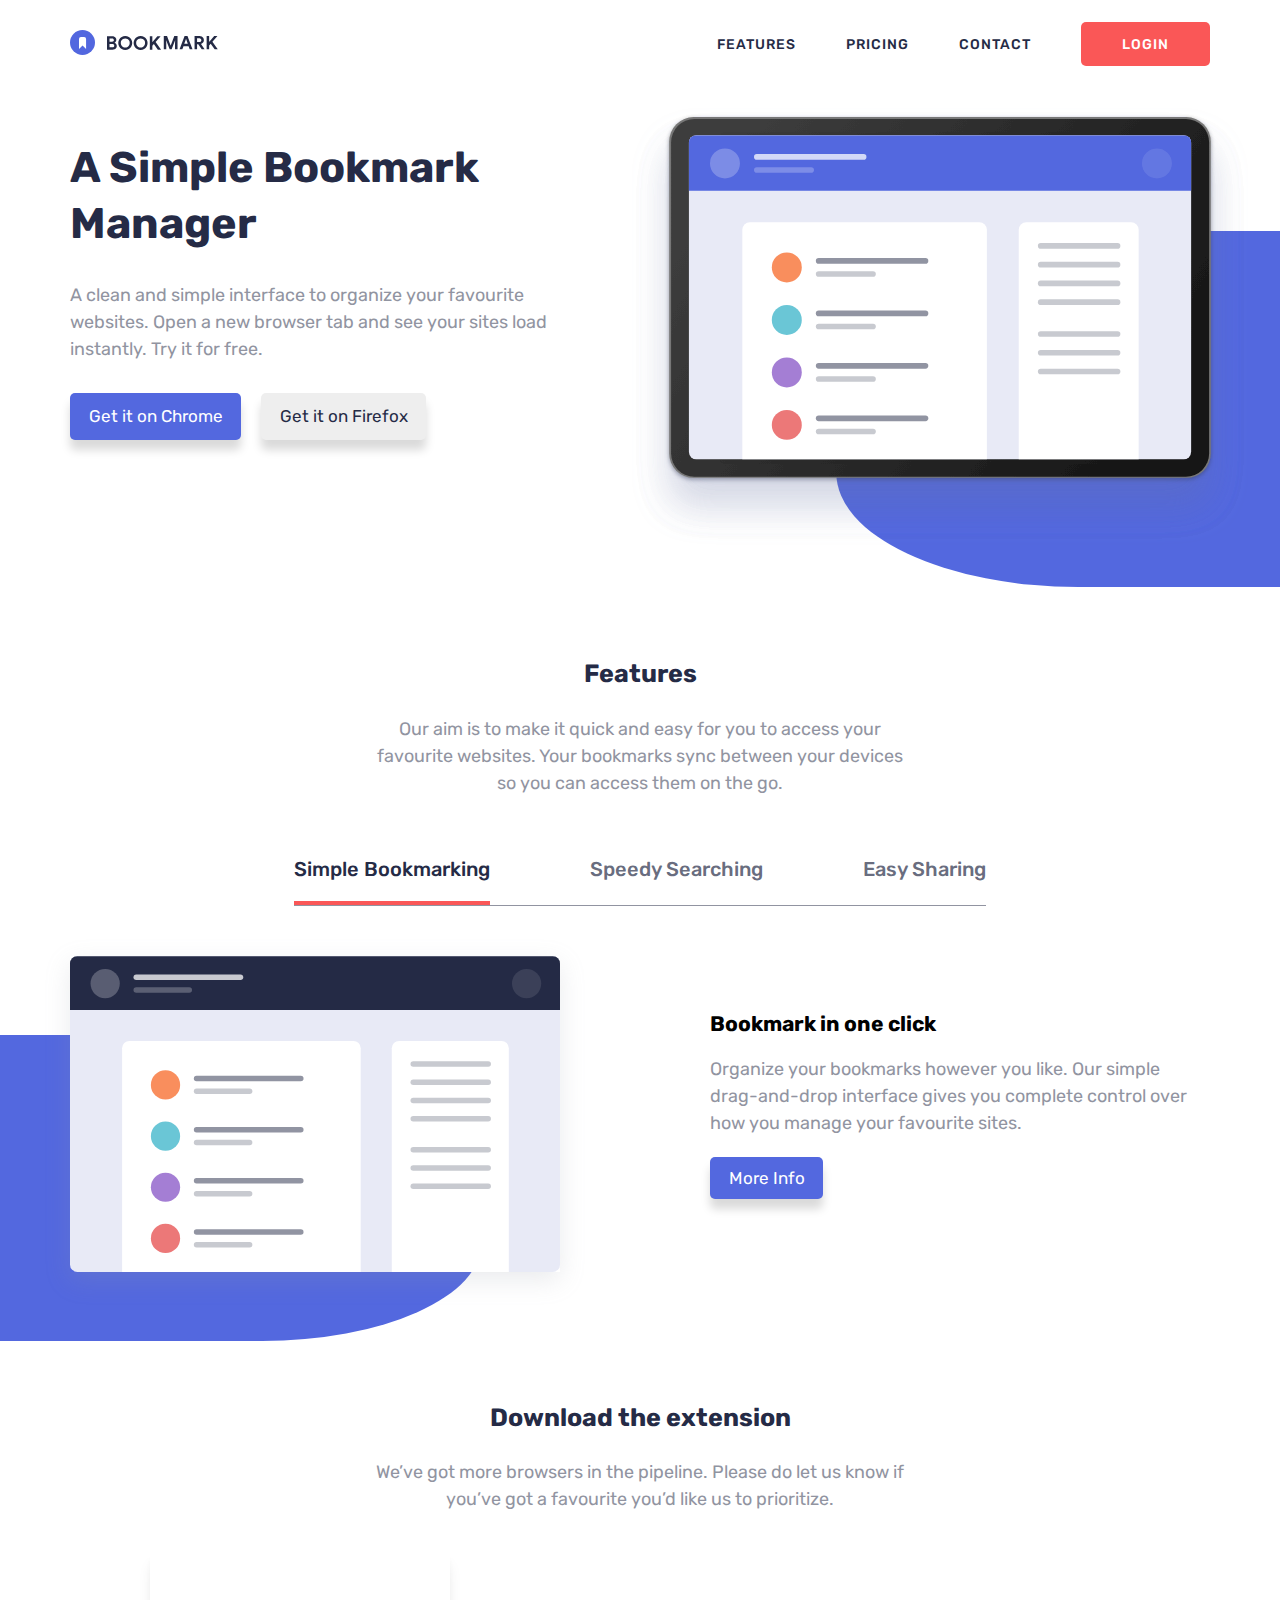
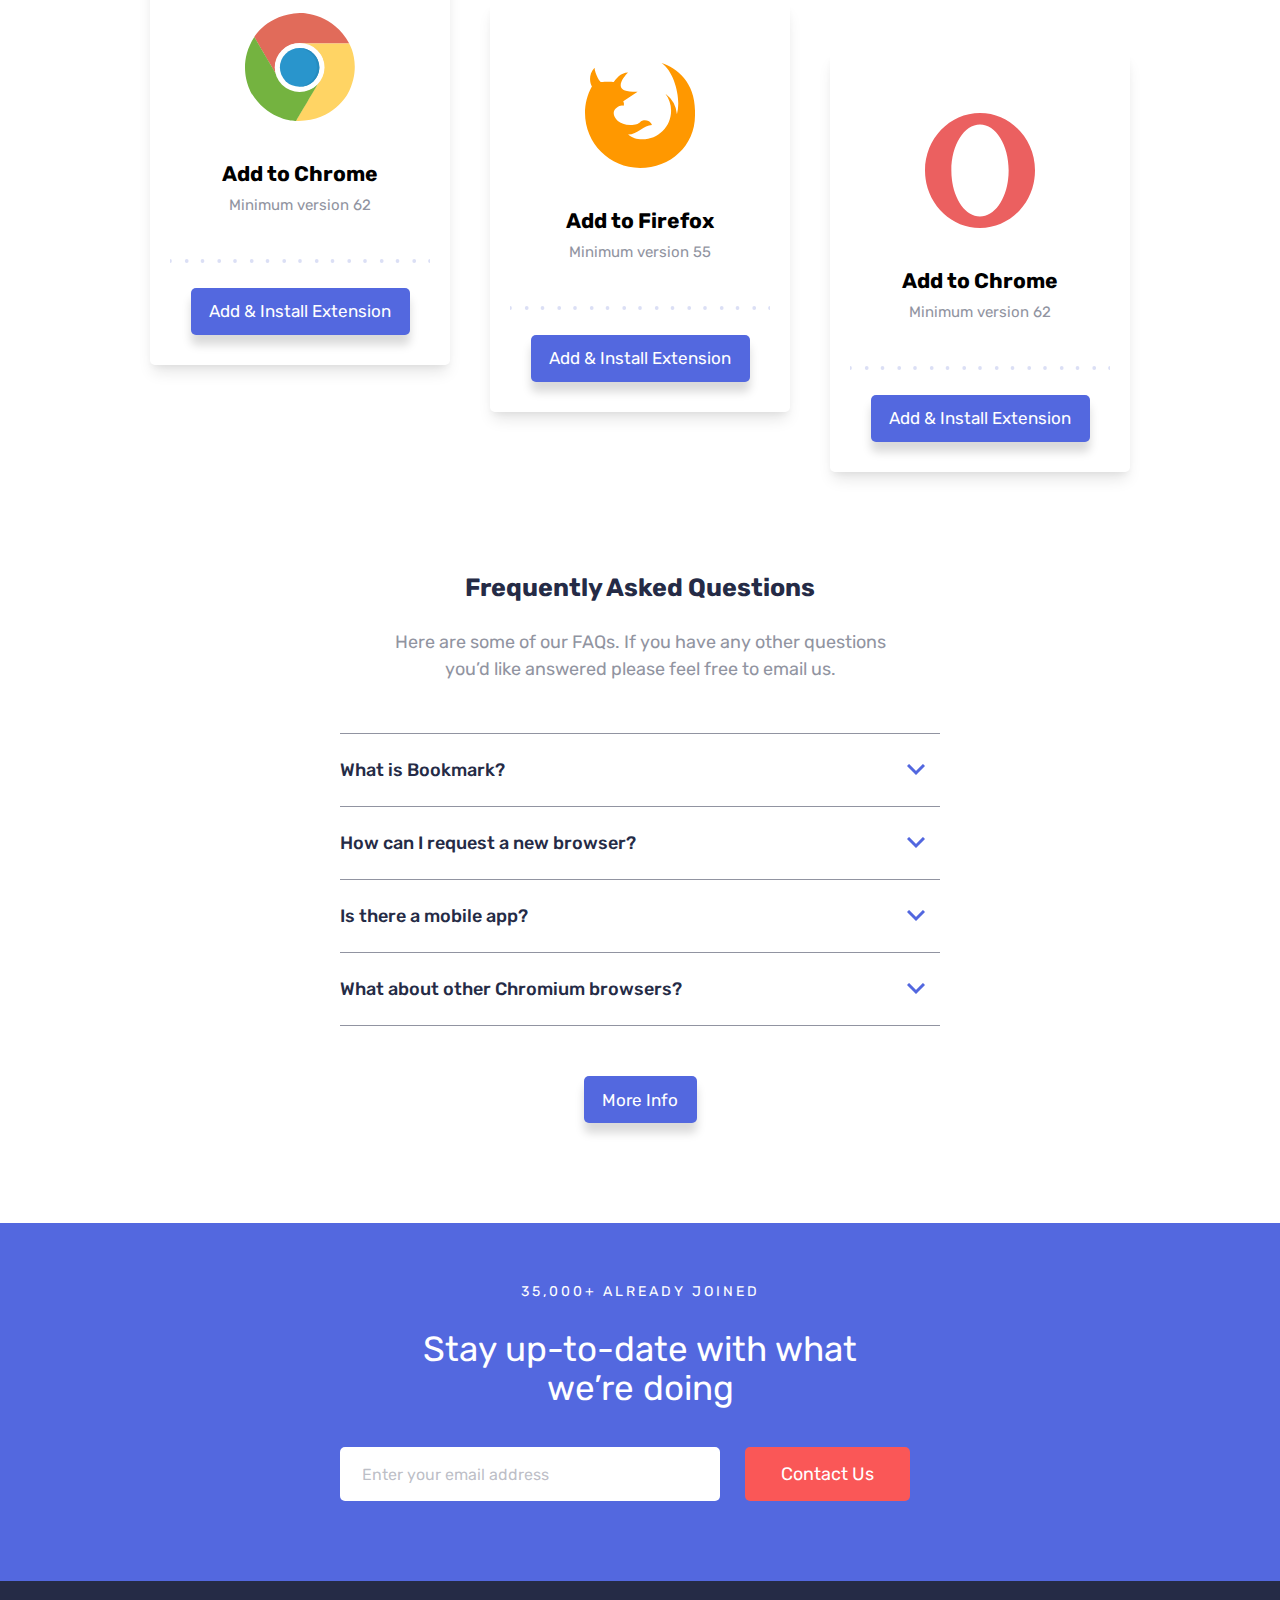
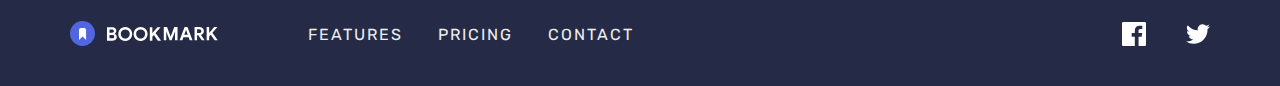
<file: index.html>
<!DOCTYPE html>
<html lang="en">

<head>
  <meta charset="UTF-8">
  <meta http-equiv="X-UA-Compatible" content="IE=edge">
  <meta name="viewport" content="width=device-width, initial-scale=1.0">
  <link rel="stylesheet" href="css/style.css">
  <script defer src="script.js"></script>
  <title>Bookmark landing page</title>
</head>

<body class="">
  <!-- Menu -->
  <div id="menu" class="menu">

    <div class="menu__content">

      <ul class="menu__list">
        <li class="menu__item">
          <a href="#" class="menu__link">Features</a>
        </li>
        <li class="menu__item">
          <a href="#" class="menu__link">Pricing</a>
        </li>
        <li class="menu__item">
          <a href="#" class="menu__link">Contact</a>
        </li>
        <li class="menu__item">
          <a href="#" class="menu__link">Login</a>
        </li>
      </ul>

      <div class="menu__icons">
        <img class="menu__icon" src="images/icon-facebook.svg" alt="">
        <img class="menu__icon" src="images/icon-twitter.svg" alt="">
      </div>

    </div>

  </div>
  <!-- Header -->
  <header class="header">

    <div class="header__content">
      <a id="hd-con" classs="header__logolink" href="#">
        <img id="logo" class="header__logo" src="images/logo-bookmark.svg" alt="">
      </a>

      <div class="header__btns">
        <img id="open" class="header__icon header__icon--open" src="images/icon-hamburger.svg" alt="">
        <img id="close" class="header__icon header__icon--close" src="images/icon-close.svg" alt="">
      </div>

      <ul class="header__list">
        <li class="header__item">
          <a href="#" class="header__link">Features</a>
        </li>
        <li class="header__item">
          <a href="#" class="header__link">Pricing</a>
        </li>
        <li class="header__item">
          <a href="#" class="header__link">Contact</a>
        </li>
        <li class="header__item">
          <a href="#" class="header__link header__link--login ">Login</a>
        </li>
      </ul>

    </div>

  </header>
  <main>
    <!-- Hero -->
    <section class="hero">

      <div class="hero__content">

        <div class="hero__img-container">
          <img class="hero__img" src="images/illustration-hero.svg" alt="">
        </div>

        <div class="hero__intro-container">
          <h1 class="hdg--primary hero__hdg">A Simple Bookmark <span>Manager</span></h1>
          <p class="prg hero__prg">A clean and simple interface to organize your favourite websites. Open a new
            browser tab and see your sites load instantly. Try it for free.</p>
          <div class="hero__btns">
            <button class="hero__btn hero__btn--blue">Get it on Chrome</button>
            <button class="hero__btn hero__btn--white">Get it on Firefox</button>
          </div>
        </div>
      </div>

    </section>
    <!-- Feature -->
    <section class="feature">

      <div class="feature__content">

        <h2 class="hdg--secondary feature__hdg">Features</h2>
        <p class="prg feature__prg">Our aim is to make it quick and easy for you to access your favourite websites. Your
          bookmarks sync between your devices so you can access them on the go.</p>
        <div class="feature__tabs-container">
          <div class="feature__tabs">
            <div class="feature__tab">
              <button class="feature__tab-btn feature__tab-btn--active">Simple Bookmarking</button>
            </div>
            <div class="feature__tab">
              <button class="feature__tab-btn">Speedy Searching</button>
            </div>
            <div class="feature__tab">
              <button class="feature__tab-btn">Easy Sharing</button>
            </div>
          </div>
        </div>

        <div class="feature__box feature__box--active">
          <div class="feature__img-container">
            <img class="feature__img" src="images/illustration-features-tab-1.svg" alt="" class="feature__img">
          </div>
          <div class="feature__intro-container">
            <h3 class="hdg--tertiary feature__intro-hdg">Bookmark in one click

            </h3>
            <p class="prg feature__intro-prg">Organize your bookmarks however you like. Our simple drag-and-drop
              interface
              gives you complete control over how you manage your favourite sites.</p>
            <button class="feature__btn">More Info</button>
          </div>
        </div>

        <div class="feature__box feature__box--extra">
          <div class="feature__img-container feature__img-container--extra">
            <img class="feature__img feature__img--extra" src="images/illustration-features-tab-2.svg" alt=""
              class="feature__img">
          </div>
          <div class="feature__intro-container">
            <h3 class="hdg--tertiary feature__intro-hdg">Share your bookmarks

            </h3>
            <p class="prg feature__intro-prg">Easily share your bookmarks and collections with others. Create a
              shareable
              link that you can send at the click of a button.</p>
            <button class="feature__btn">More Info</button>
          </div>
        </div>

        <div class="feature__box">
          <div class="feature__img-container feature__img-container--extra">
            <img class="feature__img feature__img--extra" src="images/illustration-features-tab-3.svg" alt=""
              class="feature__img">
          </div>
          <div class="feature__intro-container">
            <h3 class="hdg--tertiary feature__intro-hdg">Bookmark in one click

            </h3>
            <p class="prg feature__intro-prg">Organize your bookmarks however you like. Our simple drag-and-drop
              interface
              gives you complete control over how you manage your favourite sites.</p>
            <button class="feature__btn">More Info</button>
          </div>
        </div>

      </div>

    </section>
    <!-- Extension -->
    <section class="extension">

      <div class="extension__content">

        <h2 class="hdg--secondary extension__hdg">Download the extension</h2>

        <p class="prg extension__prg">We’ve got more browsers in the pipeline. Please do let us know if you’ve
          got a favourite you’d like us to prioritize.</p>

        <div class="extension__cards">

          <div class="extension__card">

            <img src="images/logo-chrome.svg" alt="" class="extension__card-img">

            <h3 class="hdg--tertiary extension__card-hdg">Add to Chrome</h3>

            <h4 class="extension__card-subhdg">Minimum version 62</h4>

            <img src="images/bg-dots.svg" alt="" class="extension__card-dots">

            <button class="extension__card-btn">Add & Install Extension</button>

          </div>

          <div class="extension__card">

            <img src="images/logo-firefox.svg" alt="" class="extension__card-img">

            <h3 class="hdg--tertiary extension__card-hdg">Add to Firefox</h3>

            <h4 class="extension__card-subhdg">Minimum version 55</h4>

            <img src="images/bg-dots.svg" alt="" class="extension__card-dots">

            <button class="extension__card-btn">Add & Install Extension</button>

          </div>

          <div class="extension__card">

            <img src="images/logo-opera.svg" alt="" class="extension__card-img">

            <h3 class="hdg--tertiary extension__card-hdg">Add to Chrome</h3>

            <h4 class="extension__card-subhdg">Minimum version 62</h4>

            <img src="images/bg-dots.svg" alt="" class="extension__card-dots">

            <button class="extension__card-btn">Add & Install Extension</button>

          </div>

        </div>

      </div>


    </section>
    <!-- Questions -->
    <section class="questions">

      <div class="questions__content">

        <h2 class="hdg--secondary questions__hdg">Frequently Asked Questions</h2>

        <p class="prg questions__prg">Here are some of our FAQs. If you have any other questions you’d like
          answered please feel free to email us.</p>

        <ul class="questions__list">

          <li class="questions__item">
            <button class="questions__question">What is Bookmark?</button>
            <img class="questions__arrow" src="images/icon-arrow.svg" alt="">

            <p class="questions__answer">Lorem ipsum dolor sit amet, consectetur adipiscing elit. Fusce tincidunt
              justo eget ultricies fringilla. Phasellus blandit ipsum quis quam ornare mattis.</p>

          </li>

          <li class="questions__item">
            <button class="questions__question">How can I request a new browser?</button>
            <img class="questions__arrow" src="images/icon-arrow.svg" alt="">

            <p class="questions__answer">Vivamus luctus eros aliquet convallis ultricies. Mauris augue massa, ultricies
              non ligula.
              Suspendisse imperdiet. Vivamus luctus eros aliquet convallis ultricies. Mauris augue massa,
              ultricies non ligula. Suspendisse imperdie tVivamus luctus eros aliquet convallis ultricies.
              Mauris augue massa, ultricies non ligula. Suspendisse imperdiet.</p>

          </li>

          <li class="questions__item">
            <button class="questions__question">Is there a mobile app?</button>
            <img class="questions__arrow" src="images/icon-arrow.svg" alt="">

            <p class="questions__answer">Sed consectetur quam id neque fermentum accumsan. Praesent luctus vestibulum
              dolor, ut condimentum
              urna vulputate eget. Cras in ligula quis est pharetra mattis sit amet pharetra purus. Sed
              sollicitudin ex et ultricies bibendum.</p>

          </li>

          <li class="questions__item">
            <button class="questions__question">What about other Chromium browsers?
            </button>
            <img class="questions__arrow" src="images/icon-arrow.svg" alt="">

            <p class="questions__answer">Integer condimentum ipsum id imperdiet finibus. Vivamus in placerat mi, at
              euismod
              dui. Aliquam
              vitae neque eget nisl gravida pellentesque non ut velit.</p>

          </li>

        </ul>

        <button class="questions__btn">More Info</button>

      </div>

    </section>
    <!-- Cta -->
    <div class="cta">

      <div class="cta__content">

        <div class="cta__subhdg">35,000+ already joined</div>
        <h2 class="cta__hdg">Stay up-to-date with what we’re doing</h2>

        <form action="" class="cta__form">

          <div class="cta__input-box">
            <input class="cta__input" id="email-input" type="text" placeholder="Enter your email address">
            <img class="cta__error" src="images/icon-error.svg" alt="">
            <label class="cta__msg" for="email-input">Whoops, make sure it's an email</label>
          </div>

          <button class="cta__contact">Contact Us</button>

        </form>

      </div>

    </div>
    <!-- Footer -->
    <footer class="footer">

      <div class="footer__content">

        <a class="footer__logo-con" href="#">
          <img class="footer__logo" src="images/iconfooter.svg" alt="">
        </a>

        <ul class="footer__list">

          <li class="footer__item">
            <a href="" class="footer__link">Features</a>
          </li>

          <li class="footer__item">
            <a href="" class="footer__link">Pricing</a>
          </li>

          <li class="footer__item">
            <a href="" class="footer__link">Contact</a>
          </li>

        </ul>

        <div class="footer__socials">

          <a href="#" class="footer__social-con">
            <img class="footer__social" src="images/icon-facebook.svg" alt="">
          </a>

          <a href="#" class="footer__social-icon">
            <img src="images/icon-twitter.svg" alt="" class="footer__social">
          </a>

        </div>

      </div>

    </footer>

  </main>

</body>

</html>
</file>
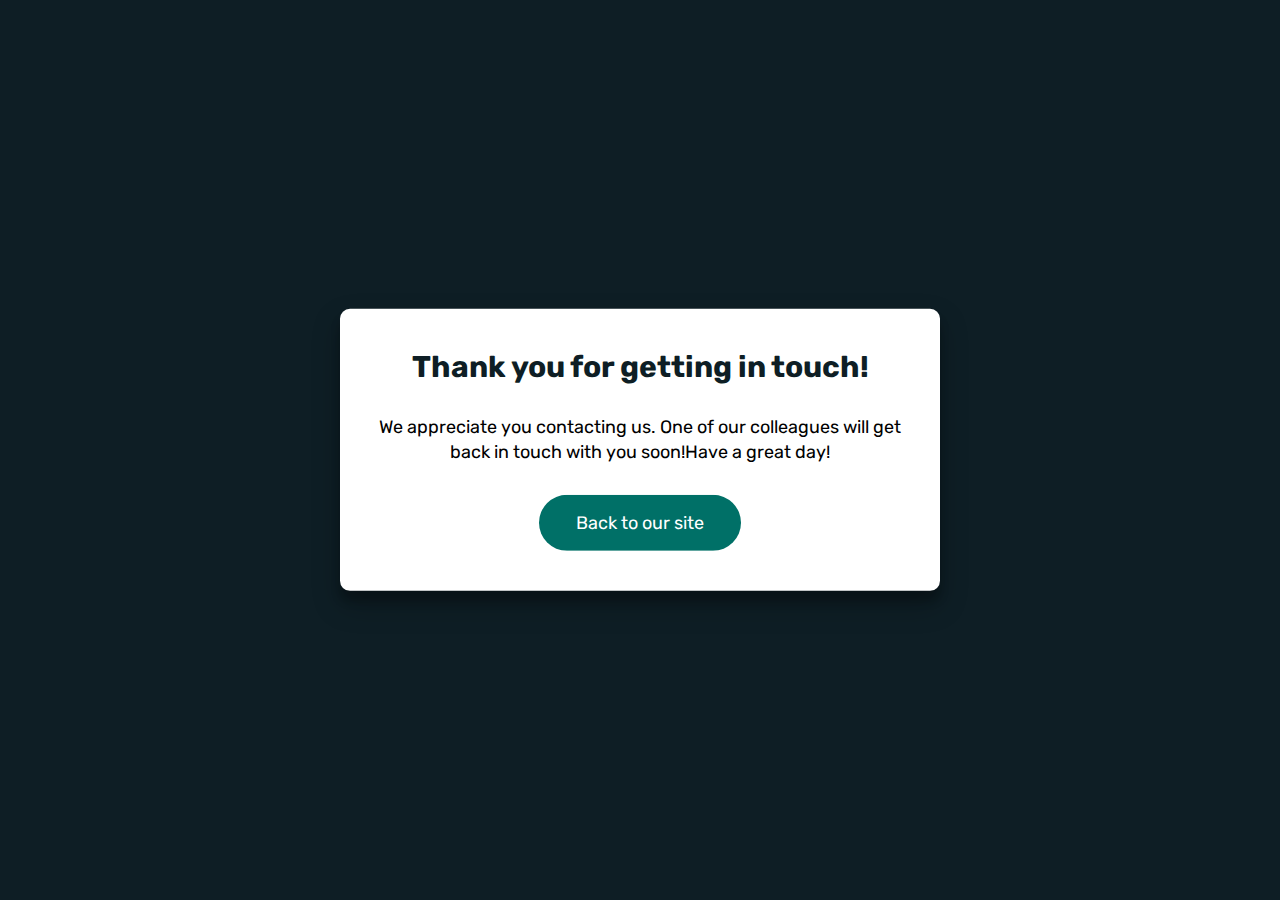
<file: form.html>
<!DOCTYPE html>
<html lang="en">

<head>
  <meta charset="UTF-8">
  <meta http-equiv="X-UA-Compatible" content="IE=edge">
  <meta name="viewport" content="width=device-width, initial-scale=1.0">
  <link rel="stylesheet" href="css/style.css">
  <script defer src="formscript.js"></script>
  <title>Thank you!</title>
</head>

<body>

  <div class="popup">
    <div class="popup__content">
      <div class="popup__box">

        <div class="popup__hdg">Thank you for getting in touch!</div>
        <p class="popup__prg">We appreciate you contacting us. One of our colleagues will get back in touch with you
          soon!Have a great
          day!</p>
        <button class="popup__btn">Back to our site
        </button>

      </div>
    </div>

  </div>

</body>

</html>
</file>
<file: css/style.css>
@import url("https://fonts.googleapis.com/css2?family=Rubik:wght@300;400;500&display=swap");
*,
*::after,
*::before {
  padding: 0;
  margin: 0;
  box-sizing: inherit; }

html {
  font-size: 50%;
  box-sizing: border-box; }
  @media (min-width: 37.5em) {
    html {
      font-size: 56.25%; } }
  @media (min-width: 56.25em) {
    html {
      font-size: 62.5%; } }
  @media (min-width: 87.5em) {
    html {
      font-size: 68.75%; } }
  @media (min-width: 112.5em) {
    html {
      font-size: 75%; } }

body {
  font-family: "Rubik", sans-serif;
  font-weight: 400;
  font-size: 1.8rem; }

main {
  overflow: hidden !important;
  z-index: -1; }

.hdg--primary,
.hdg--secondary {
  font-family: 500;
  color: #252b46;
  font-size: 3.5rem;
  line-height: 1.3; }

.hdg--secondary {
  font-size: 2.5rem; }

.prg {
  color: #9194a1;
  line-height: 1.5; }

.menu {
  z-index: 100;
  transform: translateX(100%);
  transition: transform 0.5s;
  position: fixed;
  top: 0;
  left: 0;
  right: 0;
  height: 100vh;
  background-color: rgba(37, 43, 70, 0.9); }
  .menu__content {
    overflow-y: auto;
    display: flex;
    flex-direction: column;
    padding: 0 3.2rem;
    height: 100%; }
  .menu__list {
    list-style: none;
    display: flex;
    flex-direction: column;
    margin-bottom: 3rem; }
  .menu__item {
    color: #9194a1;
    text-align: center;
    padding: 2rem 0; }
    .menu__item:first-child {
      border-top: 1px solid currentColor; }
    .menu__item:not(:last-child) {
      border-bottom: 1px solid currentColor; }
    .menu__item:last-child {
      padding: 2.5rem 0 2rem 0; }
      .menu__item:last-child a {
        padding: 1rem;
        display: block;
        border: 2px solid #fff;
        font-weight: 500;
        border-radius: 5px; }
  .menu__link:link, .menu__link:visited {
    text-decoration: none;
    color: #fff;
    text-transform: uppercase;
    font-size: 1.9rem;
    font-weight: 400; }
  .menu__icons {
    display: flex;
    align-items: center;
    justify-content: center;
    gap: 5rem; }
  .menu__icon {
    margin-bottom: 5rem;
    display: block;
    line-height: 0;
    width: 3rem; }

body.toggle {
  overflow: hidden; }
  body.toggle .menu {
    transform: translateX(0); }
  body.toggle .header__icon--open {
    display: none; }
  body.toggle .header__icon--close {
    display: block; }

.cta.invalid .cta__error {
  transform: translateX(0); }

.cta.invalid .cta__input-box {
  overflow: unset; }

.cta.invalid .cta__msg {
  opacity: 1;
  visibility: visible;
  margin-top: 0; }

.cta.invalid .cta__input {
  margin-bottom: 2rem; }

.cta {
  background-color: #5368df;
  padding: 0 3.2rem; }
  .cta__content {
    text-align: center;
    padding: 6rem 0 8rem 0;
    max-width: 60rem;
    margin: 0 auto; }
  .cta__subhdg {
    font-size: 1.4rem;
    text-transform: uppercase;
    color: #fff;
    letter-spacing: 3px;
    margin-bottom: 3rem; }
  .cta__hdg {
    color: #fff;
    font-size: 3.5rem;
    font-weight: 400;
    max-width: 45rem;
    line-height: 1.1;
    margin: 0 auto 4rem auto; }
  .cta__form {
    display: flex;
    flex-direction: column;
    gap: 2.5rem;
    max-width: 45rem;
    margin: 0 auto; }
  .cta__input-box {
    position: relative;
    overflow: hidden; }
  .cta__input {
    font-family: inherit;
    font-weight: inherit;
    font-size: 1.8rem;
    color: #252b46;
    display: block;
    padding: 1.4rem 4rem 1.4rem 2rem;
    width: 100%;
    border-radius: 5px;
    border: none;
    border: 2px solid transparent;
    position: relative;
    outline: none; }
    .cta__input::placeholder {
      font-size: 1.6rem;
      color: rgba(145, 148, 161, 0.6); }
  .cta__error {
    position: absolute;
    display: block;
    top: 1.4rem;
    right: 1.5rem;
    transition: all 0.3s;
    transform: translateY(-4rem); }
  .cta__msg {
    background-color: #fa5757;
    position: absolute;
    left: 0;
    bottom: 0;
    text-align: start;
    font-size: 1.4rem;
    padding: 0.5rem 1.5rem;
    width: 100%;
    color: #fff;
    font-style: italic;
    border-bottom-left-radius: 5px;
    border-bottom-right-radius: 5px;
    transform: all 0.3s;
    margin-top: -2.5rem;
    opacity: 0;
    visibility: hidden; }
  .cta__contact {
    background: none;
    font-family: inherit;
    display: block;
    font-weight: inherit;
    cursor: pointer;
    border: none;
    color: #fff;
    background-color: #fa5757;
    padding: 1.5rem 3.5rem;
    border-radius: 5px;
    font-weight: 400;
    font-size: 1.8rem;
    transition: color 0.2s, background-color 0.2s;
    border: 1px solid transparent; }
    .cta__contact:hover {
      color: #fa5757;
      border: 1px solid currentColor;
      background-color: #fff; }
  @media (min-width: 50em) {
    .cta__form {
      flex-direction: row;
      align-items: flex-start;
      max-width: unset;
      margin: unset; }
    .cta__input {
      min-width: 38rem;
      width: unset; } }

.popup {
  background-color: #0e1e25;
  position: fixed;
  top: 0;
  left: 0;
  width: 100%;
  height: 100vh;
  z-index: 99999999999999999999999999999999999999999999999999999999999999999999999999999999999999999; }
  .popup__content {
    top: 50%;
    left: 0;
    right: 0;
    width: 100%;
    position: absolute;
    transform: translate(0, -50%);
    text-align: center;
    padding: 0 3.2rem; }
  .popup__box {
    max-width: 60rem;
    margin: 0 auto;
    background-color: #fff;
    border-radius: 10px;
    padding: 4rem 3rem;
    box-shadow: rgba(0, 0, 0, 0.24) 0px 3px 8px;
    box-shadow: rgba(0, 0, 0, 0.25) 0px 14px 28px, rgba(0, 0, 0, 0.22) 0px 10px 10px; }
  .popup__hdg {
    color: #0e1e25;
    font-size: 3rem;
    font-weight: 700;
    margin-bottom: 3rem; }
  .popup__prg {
    line-height: 1.4;
    font-size: 1.8rem;
    margin-bottom: 3rem; }
  .popup__btn {
    background: none;
    font-family: inherit;
    display: block;
    font-weight: inherit;
    cursor: pointer;
    border: none;
    color: #fff;
    font-size: 1.8rem;
    font-weight: 400;
    padding: 1.5rem 3.5rem;
    background-color: #007067;
    border-radius: 50px;
    display: inline-block;
    transition: all 0.3s;
    border: 2px solid transparent; }
    .popup__btn:hover {
      color: #007067;
      background-color: #fff;
      border: 2px solid currentColor; }

#hd-con {
  display: block;
  justify-self: start !important; }

.header.sticky {
  position: fixed;
  top: 0;
  left: 0;
  width: 100%;
  background-color: rgba(255, 255, 255, 0.95);
  box-shadow: 0 0.5rem 3.2rem rgba(0, 0, 0, 0.1);
  z-index: 999999999999999;
  height: 8rem;
  padding: 1.25rem 0; }

.header {
  display: grid;
  grid-template-columns: minmax(3.2rem, 1fr) minmax(min-content, 114rem) minmax(3.2rem, 1fr);
  z-index: 101;
  position: relative;
  padding: 3rem 0; }
  .header__content {
    grid-column: 2/3;
    display: grid;
    grid-template-columns: repeat(2, 1fr);
    align-items: center; }
  .header__logo {
    display: block; }
  .header__btns {
    justify-self: end; }
  .header__icon {
    cursor: pointer;
    display: block; }
    .header__icon--close {
      display: none; }
  .header__list {
    justify-self: end;
    list-style: none;
    display: none;
    gap: 5rem; }
  .header__link:link, .header__link:visited {
    text-decoration: none;
    font-size: 1.4rem;
    text-transform: uppercase;
    color: #252b46;
    font-weight: 500;
    letter-spacing: 1px;
    transition: color 0.2s; }
  .header__link:hover {
    color: #fa5757; }
  .header__link--login:link, .header__link--login:visited {
    color: #fff;
    padding: 1.25rem 4rem;
    border-radius: 5px;
    border: 1px solid transparent;
    background-color: #fa5757;
    transform: all 0.2s; }
  .header__link--login:hover {
    background-color: transparent;
    color: #fa5757;
    border: 1px solid #fa5757; }
  @media (min-width: 50em) {
    .header__btns {
      display: none; }
    .header__list {
      display: flex; } }

.hero {
  display: grid;
  grid-template-columns: minmax(3.2rem, 1fr) minmax(min-content, 114rem) minmax(3.2rem, 1fr);
  padding-top: 5rem;
  padding-bottom: 6rem; }
  .hero__content {
    grid-column: 2/3;
    display: grid;
    row-gap: 12rem;
    /*
    @include respond($phone) {
      max-width: 60rem;
      margin: 0 auto;
      // grid-template-columns: repeat(2, 1fr);
    }
    @include respond($phone-800) {
      max-width: none;
      margin: unset;
    }*/ }
  .hero__img-container {
    position: relative; }
    .hero__img-container::after {
      position: absolute;
      top: 20%;
      left: 0;
      content: "";
      display: block;
      background-color: #5368df;
      width: 100%;
      height: 90%;
      border-bottom-left-radius: 30%;
      z-index: -1;
      transform: translateX(10%); }
  .hero__img {
    display: block;
    object-fit: cover;
    width: 100%;
    height: 100%;
    transform: scale(1.1); }
  .hero__intro-container {
    text-align: center;
    display: flex;
    flex-direction: column;
    gap: 3rem; }
  .hero__prg {
    margin-bottom: 2rem; }
  .hero__btns {
    display: flex;
    align-items: center;
    justify-content: center;
    gap: 2rem; }
  .hero__btn {
    background: none;
    font-family: inherit;
    display: block;
    font-weight: inherit;
    cursor: pointer;
    border: 1px solid transparent;
    font-size: 1.7rem;
    box-shadow: 0 1rem 1rem rgba(0, 0, 0, 0.15);
    padding: 1.25rem 1.75rem;
    border-radius: 5px;
    transition: all 0.2s; }
    .hero__btn--blue {
      background-color: #5368df;
      color: #fff; }
      .hero__btn--blue:hover {
        color: #5368df;
        border: 1px solid currentColor;
        background-color: #fff; }
    .hero__btn--white {
      color: #252b46;
      background-color: #eee; }
      .hero__btn--white:hover {
        color: #252b46;
        border: 1px solid currentColor;
        background-color: #fff; }
    @media (max-width: 20.875em) {
      .hero__btn {
        font-size: 1.5rem; } }
  @media (min-width: 31.25em) {
    .hero__img-container::after {
      height: 85%; } }
  @media (min-width: 37.5em) {
    .hero__content {
      max-width: 60rem;
      margin: 0 auto; }
    .hero__img-container::after {
      width: 113%; } }
  @media (min-width: 43.75em) {
    .hero__img-container::after {
      height: 85%; } }
  @media (min-width: 50em) {
    .hero__content {
      grid-template-columns: repeat(2, 1fr);
      justify-content: space-between;
      column-gap: 4rem;
      align-items: start;
      max-width: none;
      margin: unset; }
    .hero__img {
      transform: scale(1.14); }
    .hero__img-container {
      grid-column: 2/3;
      grid-row: 1/2; }
      .hero__img-container::after {
        top: 25%;
        height: 85%;
        transform: translateX(30%);
        border-bottom-left-radius: 32%;
        width: 100%; }
    .hero__intro-container {
      grid-column: 1/2;
      grid-row: 1/2;
      text-align: start; }
    .hero__btns {
      justify-content: flex-start; }
    .hero__prg {
      margin-bottom: 0; } }
  @media (min-width: 62.5em) {
    .hero__hdg {
      font-size: 4.3rem; } }
  @media (min-width: 75em) {
    .hero__content {
      column-gap: 12rem;
      grid-template-columns: minmax(min-content, 48rem) 1fr; }
    .hero__intro-container {
      padding-top: 0.5rem; }
    .hero__img-container::after {
      width: 140%;
      transform: translateX(22%);
      height: 93%; } }
  @media (min-width: 93.75em) {
    .hero__img-container::after {
      display: none; } }

.feature {
  display: grid;
  grid-template-columns: minmax(3.2rem, 1fr) minmax(min-content, 114rem) minmax(3.2rem, 1fr); }
  .feature__content {
    text-align: center;
    grid-column: 2/3; }
  .feature__hdg {
    margin-bottom: 2.5rem; }
  .feature__prg {
    margin-bottom: 4rem;
    max-width: 54rem;
    margin: 0 auto 4rem auto; }
  .feature__tabs {
    display: flex;
    flex-direction: column;
    margin-bottom: 10rem; }
  .feature__tabs-container {
    max-width: 50rem;
    margin: 0 auto; }
  .feature__tab {
    border-bottom: 1px solid #9194a1; }
    .feature__tab:first-child {
      border-top: 1px solid #9194a1; }
  .feature__tab-btn {
    background: none;
    font-family: inherit;
    display: block;
    font-weight: inherit;
    cursor: pointer;
    border: none;
    font-size: 2rem;
    display: inline-block;
    color: rgba(37, 43, 70, 0.7);
    padding: 2rem 0;
    font-weight: 500;
    border-bottom: 4px solid transparent;
    transition: all 0.2s; }
    .feature__tab-btn--active {
      color: #252b46;
      border-bottom: 4px solid #fa5757; }
  .feature__box {
    display: none;
    row-gap: 8rem; }
    .feature__box--active {
      display: grid; }
  .feature__img-container {
    position: relative; }
    .feature__img-container::after {
      position: absolute;
      top: 25%;
      left: 0;
      content: "";
      display: block;
      background-color: #5368df;
      width: 100%;
      height: 90%;
      border-bottom-right-radius: 30%;
      z-index: -1;
      transform: translateX(-15%); }
    .feature__img-container--extra::after {
      height: 85% !important; }
  .feature__img {
    display: block;
    object-fit: cover;
    width: 100%;
    height: 100%;
    transform: scale(0.9);
    box-shadow: rgba(149, 157, 165, 0.2) 0px 8px 24px; }
  .feature__intro-container {
    text-align: center;
    display: flex;
    flex-direction: column;
    gap: 2rem;
    padding-top: 2rem; }
  .feature__intro-prg {
    max-width: 54rem;
    margin: 0 auto; }
  .feature__btn {
    background: none;
    font-family: inherit;
    display: block;
    font-weight: inherit;
    cursor: pointer;
    justify-self: flex-start;
    display: none;
    border: 1px solid transparent;
    background-color: #5368df;
    color: #fff;
    font-size: 1.7rem;
    box-shadow: 0 1rem 1rem rgba(0, 0, 0, 0.15);
    padding: 1rem 1.75rem;
    border-radius: 5px;
    transition: all 0.2s; }
    .feature__btn:hover {
      color: #5368df;
      border: 1px solid currentColor;
      background-color: #fff; }
  @media (min-width: 25em) {
    .feature__box {
      row-gap: 12rem; } }
  @media (min-width: 37.5em) {
    .feature__content {
      max-width: 60rem;
      margin: 0 auto; }
    .feature__img-container::after {
      width: 120%;
      transform: translateX(-30%); } }
  @media (min-width: 50em) {
    .feature {
      padding-top: 8rem; }
      .feature__content {
        max-width: none;
        margin: unset; }
      .feature__box {
        grid-template-columns: repeat(2, 1fr);
        justify-content: space-between;
        column-gap: 4rem;
        align-items: start; }
      .feature__img {
        transform: scale(1); }
      .feature__img-container {
        grid-column: 1/2;
        grid-row: 1/2; }
        .feature__img-container::after {
          top: 25%;
          height: 97%;
          transform: translateX(-15%);
          border-bottom-right-radius: 32%;
          width: 100%; }
      .feature__intro-container {
        grid-column: 2/3;
        grid-row: 1/2;
        text-align: start;
        align-items: flex-start; }
      .feature__btn {
        display: block; }
      .feature__tabs-container {
        max-width: unset;
        margin: 0;
        display: inline-block; }
      .feature__tabs {
        border-bottom: 1px solid #9194a1;
        margin-bottom: 5rem;
        flex-direction: row;
        gap: 10rem;
        justify-content: center;
        position: relative; }
        .feature__tabs:after {
          content: "";
          position: absolute;
          width: 90%;
          height: 1px;
          left: 5%;
          right: 5%;
          bottom: 0;
          background-color: #9194a1;
          display: none; }
      .feature__tab {
        border-bottom: none; }
        .feature__tab:first-child {
          border-top: none; } }
  @media (min-width: 68.75em) {
    .feature__box {
      column-gap: 15rem;
      grid-template-columns: 1fr minmax(min-content, 48rem); } }
  @media (min-width: 75em) {
    .feature__box {
      grid-template-columns: 1fr minmax(min-content, 50rem); }
    .feature__intro-container {
      padding-top: 5.5rem; }
    .feature__img-container::after {
      width: 140%;
      transform: translateX(-40%); } }
  @media (min-width: 93.75em) {
    .feature__img-container::after {
      display: none; } }

.extension {
  display: grid;
  grid-template-columns: minmax(3.2rem, 1fr) minmax(min-content, 114rem) minmax(3.2rem, 1fr);
  padding-top: 8rem;
  padding-bottom: 10rem; }
  .extension__content {
    grid-column: 2/3;
    text-align: center; }
  .extension__hdg {
    margin-bottom: 2.5rem; }
  .extension__prg {
    max-width: 54rem;
    margin: 0 auto 4rem auto; }
  .extension__cards {
    display: flex;
    flex-direction: column;
    gap: 10rem; }
  .extension__card {
    display: flex;
    flex-direction: column;
    align-items: center;
    padding: 6rem 2rem 3rem 2rem;
    box-shadow: rgba(0, 0, 0, 0.1) 0px 10px 15px -3px, rgba(0, 0, 0, 0.05) 0px 4px 6px -2px;
    border-radius: 5px;
    max-width: 30rem;
    margin: 0 auto; }
  .extension__card-img {
    display: block;
    margin-bottom: 4rem;
    width: 13rem; }
  .extension__card-hdg {
    margin-bottom: 1rem; }
  .extension__card-subhdg {
    font-size: 1.5rem;
    font-weight: 400;
    color: #9194a1;
    margin-bottom: 4.5rem; }
  .extension__card-dots {
    display: block;
    margin-bottom: 2.5rem;
    width: 100%; }
  .extension__card-btn {
    background: none;
    font-family: inherit;
    display: block;
    font-weight: inherit;
    cursor: pointer;
    border: none;
    border: 1px solid transparent;
    background-color: #5368df;
    color: #fff;
    font-size: 1.7rem;
    box-shadow: 0 1rem 1rem rgba(0, 0, 0, 0.15);
    padding: 1.25rem 1.75rem;
    border-radius: 5px;
    transition: all 0.2s; }
    .extension__card-btn:hover {
      color: #5368df;
      border: 1px solid currentColor;
      background-color: #fff; }
  @media (min-width: 50em) {
    .extension {
      padding-top: 13rem; }
      .extension__cards {
        justify-content: center; }
      .extension__card {
        margin: unset; } }
  @media (min-width: 50em) {
    .extension__cards {
      flex-direction: row;
      gap: 2rem;
      align-items: flex-start; }
    .extension__cards .extension__card:nth-child(2) {
      margin-top: 5rem; }
    .extension__cards .extension__card:last-child {
      margin-top: 10rem; } }
  @media (min-width: 62.5em) {
    .extension__cards {
      gap: 4rem; } }
  @media (min-width: 75em) {
    .extension__card-img {
      width: 11rem; } }

.active .questions__answer {
  padding: 4rem 0 2rem 0;
  opacity: 1;
  height: auto; }

.questions {
  display: grid;
  grid-template-columns: minmax(3.2rem, 1fr) minmax(min-content, 114rem) minmax(3.2rem, 1fr);
  padding-bottom: 10rem; }
  .questions__content {
    grid-column: 2/3;
    text-align: center; }
  .questions__hdg {
    margin-bottom: 2.5rem; }
  .questions__prg {
    margin-bottom: 5rem;
    max-width: 50rem;
    margin: 0 auto 5rem auto; }
  .questions__list {
    list-style: none;
    margin-bottom: 3rem;
    max-width: 50rem;
    margin: 0 auto 5rem auto; }
  .questions__item {
    display: grid;
    grid-template-columns: 1fr min-content;
    align-items: center;
    padding: 2.5rem 0;
    border-bottom: 1px solid #9194a1;
    transition: height 0.9s; }
  .questions__question {
    background: none;
    font-family: inherit;
    display: block;
    font-weight: inherit;
    cursor: pointer;
    border: none;
    justify-self: start;
    color: #252b46;
    font-weight: 500;
    font-size: 1.4rem;
    cursor: unset; }
  .questions__arrow {
    display: block;
    cursor: pointer; }
    .questions__arrow[src="images/icon-arrowCp.svg"] {
      transform: rotate(180deg); }
  .questions__answer {
    text-align: start;
    grid-column: 1/-1;
    color: rgba(37, 43, 70, 0.9);
    line-height: 1.8;
    height: 0;
    transition: padding 0.3s, opacity 0.2s;
    overflow: hidden; }
  .questions__btn {
    background: none;
    font-family: inherit;
    display: block;
    font-weight: inherit;
    cursor: pointer;
    border: none;
    border: 1px solid transparent;
    background-color: #5368df;
    color: #fff;
    font-size: 1.7rem;
    box-shadow: 0 1rem 1rem rgba(0, 0, 0, 0.15);
    padding: 1.25rem 1.75rem;
    border-radius: 5px;
    transition: all 0.2s;
    display: inline-block; }
    .questions__btn:hover {
      color: #5368df;
      border: 1px solid currentColor;
      background-color: #fff; }
  @media (min-width: 23.4375em) {
    .questions__question {
      font-size: 1.6rem; } }
  @media (min-width: 31.25em) {
    .questions__question {
      font-size: 1.8rem; } }
  @media (min-width: 50em) {
    .questions__list {
      max-width: 60rem;
      margin: 0 auto 5rem auto; }
    .questions__arrow {
      margin-right: 1.5rem; }
    .questions__item:first-child {
      border-top: 1px solid #9194a1; } }

.active.questions__content {
  display: none !important; }

.footer {
  background-color: #252b46;
  display: grid;
  grid-template-columns: minmax(3.2rem, 1fr) minmax(min-content, 114rem) minmax(3.2rem, 1fr); }
  .footer__content {
    padding: 4rem 0;
    grid-column: 2/3;
    display: grid;
    row-gap: 6rem;
    justify-items: center; }
  .footer__logo-con {
    display: inline-block; }
  .footer__logo {
    display: block; }
  .footer__list {
    list-style: none;
    display: flex;
    flex-direction: column;
    align-items: center;
    letter-spacing: 2px;
    gap: 3.5rem; }
  .footer__link:link, .footer__link:visited {
    text-decoration: none;
    color: #eee;
    font-size: 1.6rem;
    font-weight: 400;
    text-transform: uppercase; }
  .footer__socials {
    display: flex;
    align-items: center;
    gap: 4rem; }
  .footer__social-con {
    display: block; }
  .footer__social {
    display: block; }
  @media (min-width: 50em) {
    .footer__content {
      grid-template-columns: repeat(2, min-content) 1fr;
      align-items: center; }
    .footer__list {
      flex-direction: row;
      margin-left: 9rem; }
    .footer__socials {
      justify-self: end; } }
</file>
